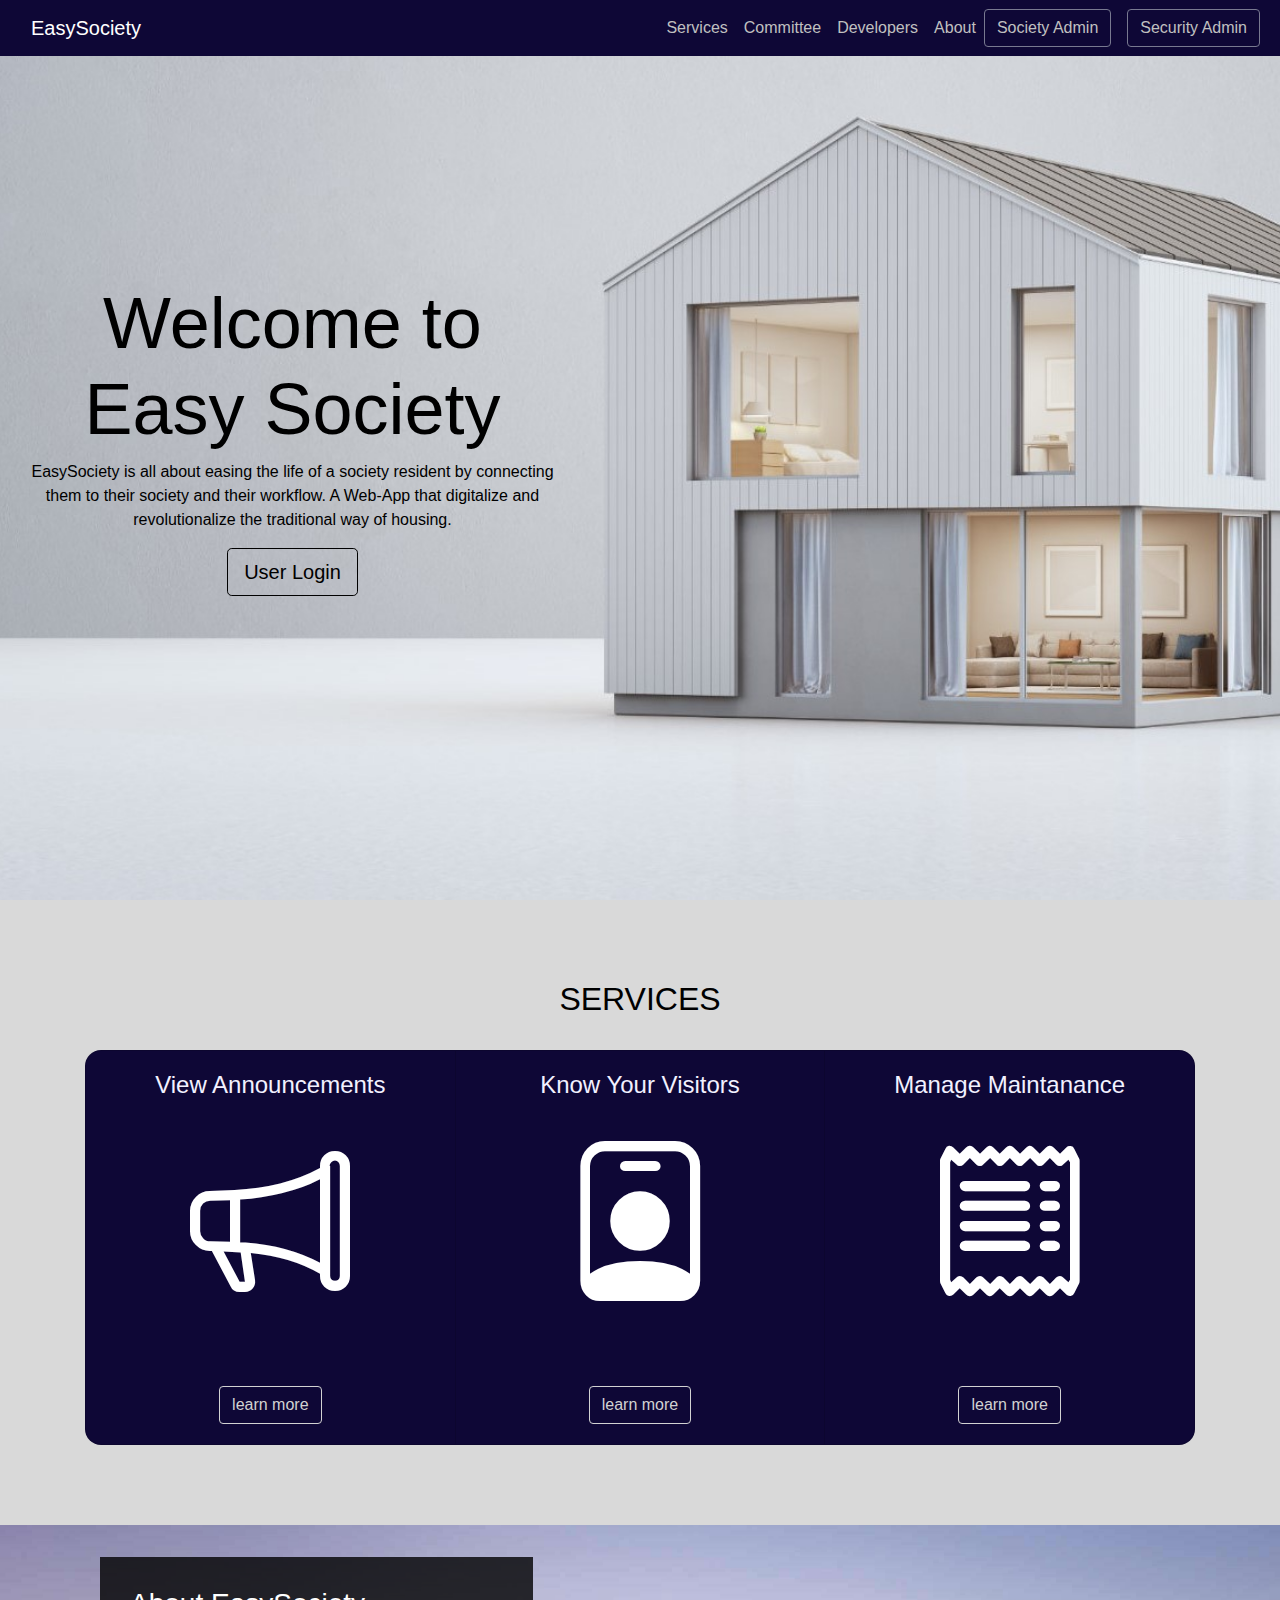
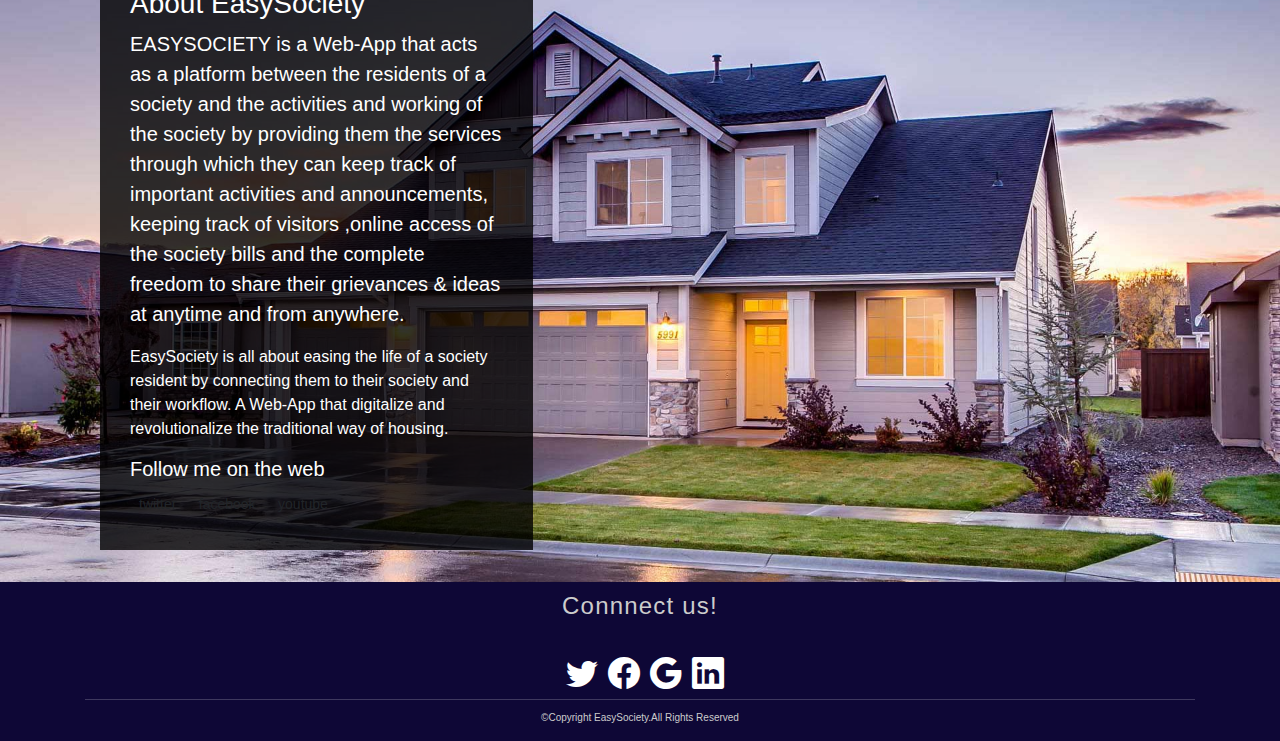
<file: index.html>
<!DOCTYPE html>
<html lang="en">
  <head>
    <!-- Required meta tags always come first -->
    <meta charset="utf-8">
    <meta name="viewport" content="width=device-width, initial-scale=1, shrink-to-fit=no">
    <meta http-equiv="x-ua-compatible" content="ie=edge">
     <style>
       #cover{
        background: #222 url("images/background1.jpg") center center no-repeat;
        max-width: 100%;
        max-height: 100%;
       }
       #about{
        background: url("images/bgimage1.jpg") center center no-repeat;
       }
     </style>
    <!-- Bootstrap CSS -->
    <link rel="stylesheet" href="bower_components/bootstrap/dist/css/bootstrap.min.css">
    <link rel="stylesheet" href="https://cdn.jsdelivr.net/npm/bootstrap-icons@1.4.0/font/bootstrap-icons.css">
    <script src="https://ajax.googleapis.com/ajax/libs/jquery/3.4.1/jquery.min.js"></script>
    <script src="https://code.jquery.com/jquery-3.3.1.slim.min.js" integrity="sha384-q8i/X+965DzO0rT7abK41JStQIAqVgRVzpbzo5smXKp4YfRvH+8abtTE1Pi6jizo" crossorigin="anonymous"></script>
    <script src="https://cdnjs.cloudflare.com/ajax/libs/popper.js/1.14.7/umd/popper.min.js" integrity="sha384-UO2eT0CpHqdSJQ6hJty5KVphtPhzWj9WO1clHTMGa3JDZwrnQq4sF86dIHNDz0W1" crossorigin="anonymous"></script>
    <script src="https://stackpath.bootstrapcdn.com/bootstrap/4.3.1/js/bootstrap.min.js" integrity="sha384-JjSmVgyd0p3pXB1rRibZUAYoIIy6OrQ6VrjIEaFf/nJGzIxFDsf4x0xIM+B07jRM" crossorigin="anonymous"></script>
    <link rel="stylesheet" href="https://stackpath.bootstrapcdn.com/bootstrap/4.3.1/css/bootstrap.min.css" integrity="sha384-ggOyR0iXCbMQv3Xipma34MD+dH/1fQ784/j6cY/iJTQUOhcWr7x9JvoRxT2MZw1T" crossorigin="anonymous">
    <!-- Custom CSS -->

    <link rel="stylesheet" href="css/styles.css">

  </head>
  <body  style="background-color: black">
    <nav class="navbar navbar-dark fixed-top bg-inverse navbar-full navbar-expand-lg ml-auto row" id="nav-main" style="background-color: #0E0736;">
     <a href="#" class="navbar-brand col-lg-4 col-6">EasySociety</a>
     <button class="navbar-toggler col-lg-8 col" type="button" data-toggle="collapse" data-target="#navbarTogglerDemo01" aria-controls="navbarTogglerDemo01" aria-expanded="false" aria-label="Toggle navigation">
       <span class="navbar-toggler-icon"></span>
     </button>
     <div class="navbar-collapse collapse float-right col-lg-8 col-6" id="navbarTogglerDemo01">
       <ul class="nav navbar-nav ml-auto" style="padding:0px 20px">
           <li class="nav-item">
               <a class="nav-link" href="#what-we-do" style="color: #C0C0C0;" onMouseOver="this.style.color='#F2F1FF'"
               onMouseOut="this.style.color='#C0C0C0'">Services</a>
           </li>
           <li class="nav-item ml-0">
               <a class="nav-link" href= "contact.php" style="color: #C0C0C0;" onMouseOver="this.style.color='#F2F1FF'"
               onMouseOut="this.style.color='#C0C0C0'">Committee</a>
           </li>
           <li class="nav-item ml-0">
             <a class="nav-link" href="#team-member" style="color: #C0C0C0;" onMouseOver="this.style.color='#F2F1FF'"
             onMouseOut="this.style.color='#C0C0C0'">Developers</a>
           </li>
           <li class="nav-item ml-0">
               <a class="nav-link" href="#about" style="color: #C0C0C0;" onMouseOver="this.style.color='#F2F1FF'"
               onMouseOut="this.style.color='#C0C0C0'">About</a>
           </li>
           <div class="d-flex">
             <li class="nav-item justify-content-centered">
               <a href="adminlogin.php"><button type="button" class="btn btn-success-outline" style="color: #C0C0C0; border-color: #787990;" id="btn_1">Society Admin</button></a>
             </li>
             <li class="nav-item ml-xs-0">
               <a href="securitylogin.php"><button class="btn btn-success-outline" type="submit" style="color: #C0C0C0; border-color: #787990;" id="btn_2">Security Admin</button></a>
             </li>
           </div>
       </ul>
      </div>
    </nav>




   <section id="cover" style="background-color: #0E0736;">
       <div id="cover-caption" style="color:black;">
           <div class="container float-left">
               <div class="col-sm-6 float-left">
                   <h1><div class="h1" style="font-size:4.5rem;">Welcome to Easy Society</div></h1>
                   <p>EasySociety is all about easing the life of a society resident by connecting them to their society and their workflow.
                      A Web-App that digitalize and revolutionalize the traditional way of housing.</p>
                     <form action="residentlogin.php" class="form-inline d-flex justify-content-center">
                      <button type="submit" class="btn btn-success btn-lg "  id="btn_6" style="color: black; border-color: black; background-color: transparent;">User Login</button>
                     </form>
                     <br>
                           <!-- <a href="#what-we-do" class="btn btn-secondary-outline btn-sn" role="button">&darr;</a> -->
               </div>
           </div>
       </div>
   </section>

    <section id="what-we-do" style="background-color: #D9D9D9;">
         <div class="section-content">
             <div class="container">
                 <h2  style="color:black;">SERVICES</h2>
                 <br>
             <div class="row">
                     <div class="col-sm-12">
                         <div class="card-group">
                             <div class="card" style="background-color: #0E0736;border-radius:1rem 0rem 0rem 1rem;">
                                 <div class="card-block">
                                     <h4 class="card-title">View Announcements</h4>
                                     <h6 class="card-subtitle"></h6>
                                     <i class="bi bi-megaphone" style="font-size: 10rem; color: white;"></i>
                                 </div>
                                 <div class="card-block">
                                     <a href="residentlogin.php"><button type="button" class="btn btn-success-outline" id="btn_3" style="color: #D2D2D2; border-color: #D2D2D2;">learn more</button></a>
                                 </div>
                             </div>

                             <div class="card" style="background-color: #0E0736;">
                              <div class="card-block">
                                  <h4 class="card-title">Know Your Visitors</h4>
                                  <h6 class="card-subtitle"></h6>
                              <i class="bi bi-person-badge" style="font-size: 10rem; color: white;"></i>
                            </div>
                              <div class="card-block">
                                <a href="residentlogin.php"><button type="button" class="btn btn-success-outline" id="btn_4" style="color: #D2D2D2; border-color: #D2D2D2;">learn more</button></a>
                              </div>
                             </div>

                             <div class="card" style="background-color: #0E0736;border-radius:0rem 1rem 1rem 0rem;">
                                 <div class="card-block">
                                     <h4 class="card-title">Manage Maintanance</h4>
                                     <h6 class="card-subtitle"></h6>
                                     <i class="bi bi-receipt" style="font-size: 10rem; color: white;"></i>
                                 </div>
                                 <div class="card-block">

                                    <a href="residentlogin.php"><button type="button" class="btn btn-success-outline" id="btn_5" style="color: #D2D2D2; border-color: #D2D2D2;">learn more</button></a>
                                 </div>
                             </div>
                         </div>
                     </div>
                 </div>
             </div>
         </div>
    </section>

    <section id="about">
        <div class="section-content1">
            <div class="container">
                <div class="col-md-5">
                    <div class="about-text">
                        <h3>About EasySociety</h3>
                        <p class="lead">EASYSOCIETY is a Web-App that acts as a platform between the residents of a society and the activities
                          and working of the society by providing them the services through which they can keep track of important activities and announcements,
                          keeping track of visitors ,online access of the society bills and the complete freedom to share their
                          grievances & ideas at anytime and from anywhere.</p>
                        <p>EasySociety is all about easing the life of a society resident by connecting them to their society and their workflow.
                          A Web-App that digitalize and revolutionalize the traditional way of housing.</p>

                        <h5>Follow me on the web</h5>
                        <a href="#link" class="btn btn-sm btn-secondary-outline">twitter</a>
                        <a href="#link" class="btn btn-sm btn-secondary-outline">facebook</a>
                        <a href="#link" class="btn btn-sm btn-secondary-outline">youtube</a>
                    </div>
                </div>
            </div>
        </div>
    </section>

    <footer id="footer" class="footer" style="padding-bottom: 0px; padding-top: 10px;">
    <div class="container text-center">
      <h3 class="h3 d-flex justify-content-center">Connnect us!</h3>
      <!-- End newsletter-form -->
      <ul class="social-links d-flex justify-content-center" style="padding-top: 20px;margin-bottom:10px;">
        <li><a href="#link"><i class="bi bi-twitter"></i></a></li>
        <li><a href="#link"><i class="bi bi-facebook"></i></a></li>
        <li><a href="#link"><i class="bi bi-google"></i></a></li>
        <li><a href="#link"><i class="bi bi-linkedin"></i></a></li>
      </ul>
      <p class="p" style="font-size:10px">&#169;Copyright EasySociety.All Rights Reserved</p>
    </div>
  </footer>

    <!-- jQuery first, then Bootstrap JS. -->
    <script src="https://ajax.googleapis.com/ajax/libs/jquery/2.1.4/jquery.min.js"></script>
    <script src="bower_components/bootstrap/dist/js/bootstrap.min.js"></script>
  </body>
  <script type="text/javascript">
    document.getElementById("btn_1").addEventListener("mouseover", function(){
      this.style.color = "#F2F1FF";
      this.style.border = "#F2F1FF 1px solid"
      this.style.backgroundColor = "transparent";
    });
    document.getElementById("btn_1").addEventListener("mouseout", function(){
      this.style.color = "#C0C0C0";
      this.style.border = "#C0C0C0 1px solid";
    });
    document.getElementById("btn_2").addEventListener("mouseover", function(){
      this.style.color = "#F2F1FF";
      this.style.border = "#F2F1FF 1px solid"
      this.style.backgroundColor = "transparent";
    });
    document.getElementById("btn_2").addEventListener("mouseout", function(){
      this.style.color = "#C0C0C0";
      this.style.border = "#C0C0C0 1px solid";
    });
    document.getElementById("btn_3").addEventListener("mouseover", function(){
      this.style.color = "#F2F1FF";
      this.style.border = "#F2F1FF 1px solid"
      this.style.backgroundColor = "transparent";
    });
    document.getElementById("btn_3").addEventListener("mouseout", function(){
      this.style.color = "#D2D2D2";
      this.style.border = "#D2D2D2 1px solid";
    });
    document.getElementById("btn_4").addEventListener("mouseover", function(){
      this.style.color = "#F2F1FF";
      this.style.border = "#F2F1FF 1px solid"
      this.style.backgroundColor = "transparent";
    });
    document.getElementById("btn_4").addEventListener("mouseout", function(){
      this.style.color = "#D2D2D2";
      this.style.border = "#D2D2D2 1px solid";
    });
    document.getElementById("btn_5").addEventListener("mouseover", function(){
      this.style.color = "#F2F1FF";
      this.style.border = "#F2F1FF 1px solid"
      this.style.backgroundColor = "transparent";
    });
    document.getElementById("btn_5").addEventListener("mouseout", function(){
      this.style.color = "#D2D2D2";
      this.style.border = "#D2D2D2 1px solid";
    });
    document.getElementById("btn_6").addEventListener("mouseover", function(){
      this.style.color = "#616161";
      this.style.border = "#616161 1px solid"
      this.style.backgroundColor = "transparent";
    });
    document.getElementById("btn_6").addEventListener("mouseout", function(){
      this.style.color = "black";
      this.style.border = "black 1px solid";
    });
  </script>
  <script src="https://code.jquery.com/jquery-3.5.1.slim.min.js" integrity="sha384-DfXdz2htPH0lsSSs5nCTpuj/zy4C+OGpamoFVy38MVBnE+IbbVYUew+OrCXaRkfj" crossorigin="anonymous"></script>
  <script src="https://cdn.jsdelivr.net/npm/bootstrap@4.6.0/dist/js/bootstrap.bundle.min.js" integrity="sha384-Piv4xVNRyMGpqkS2by6br4gNJ7DXjqk09RmUpJ8jgGtD7zP9yug3goQfGII0yAns" crossorigin="anonymous"></script>
</html>
</file>
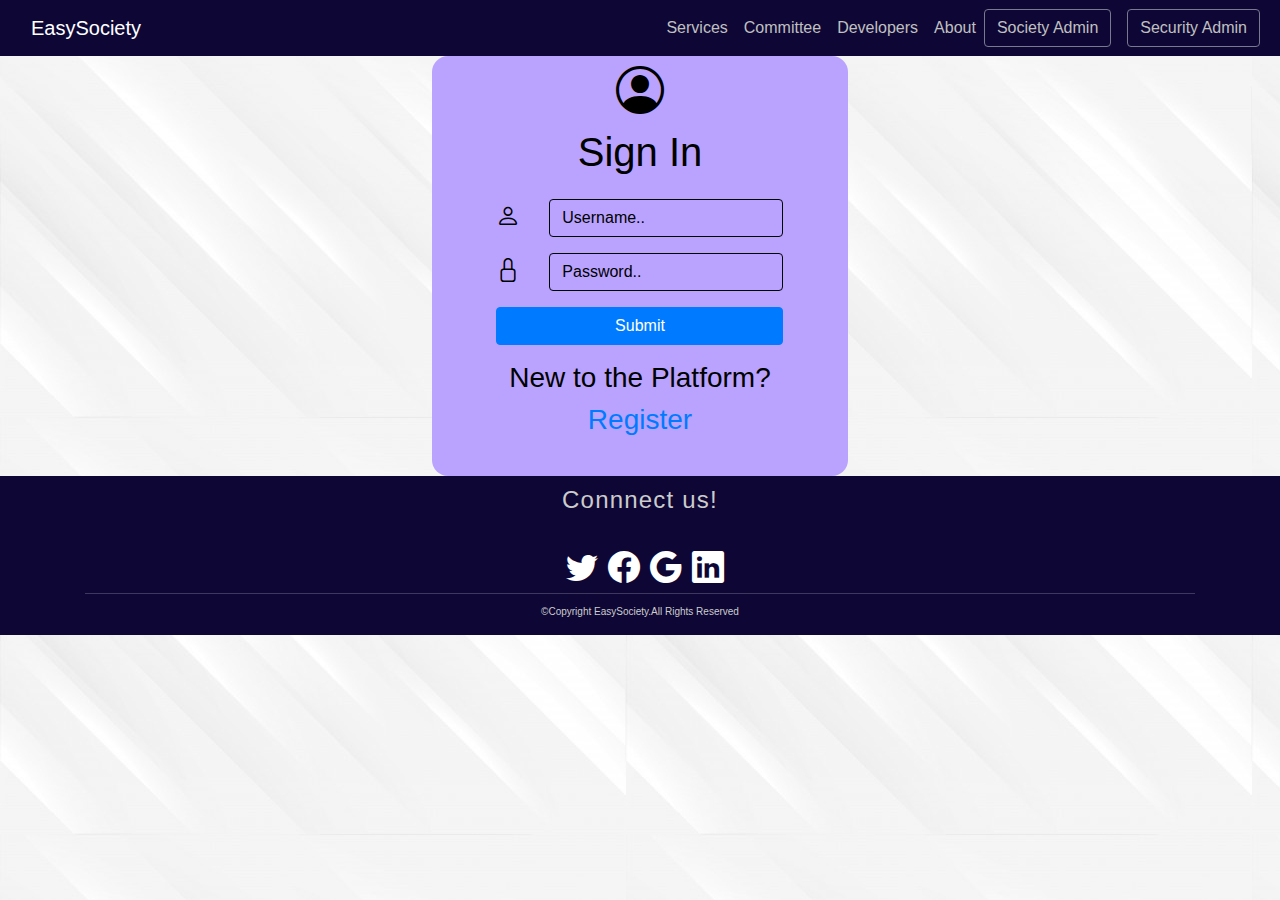
<file: login.html>
<!DOCTYPE html>
<html lang="en">
  <head>
    <!-- Required meta tags always come first -->
    <meta charset="utf-8">
    <meta name="viewport" content="width=device-width, initial-scale=1, shrink-to-fit=no">
    <meta http-equiv="x-ua-compatible" content="ie=edge">
     <style>
       #cover{
        background: #222 url("images/apt3.jpg") center center no-repeat;
       }
       #about{
        background: url("images/bgimage1.jpg") center center no-repeat;
       }
     </style>
    <!-- Bootstrap CSS -->
    <link rel="stylesheet" href="bower_components/bootstrap/dist/css/bootstrap.min.css">
    <link rel="stylesheet" href="https://cdn.jsdelivr.net/npm/bootstrap-icons@1.4.0/font/bootstrap-icons.css">
    <script src="https://ajax.googleapis.com/ajax/libs/jquery/3.4.1/jquery.min.js"></script>
    <script src="https://code.jquery.com/jquery-3.3.1.slim.min.js" integrity="sha384-q8i/X+965DzO0rT7abK41JStQIAqVgRVzpbzo5smXKp4YfRvH+8abtTE1Pi6jizo" crossorigin="anonymous"></script>
    <script src="https://cdnjs.cloudflare.com/ajax/libs/popper.js/1.14.7/umd/popper.min.js" integrity="sha384-UO2eT0CpHqdSJQ6hJty5KVphtPhzWj9WO1clHTMGa3JDZwrnQq4sF86dIHNDz0W1" crossorigin="anonymous"></script>
    <script src="https://stackpath.bootstrapcdn.com/bootstrap/4.3.1/js/bootstrap.min.js" integrity="sha384-JjSmVgyd0p3pXB1rRibZUAYoIIy6OrQ6VrjIEaFf/nJGzIxFDsf4x0xIM+B07jRM" crossorigin="anonymous"></script>
    <link rel="stylesheet" href="https://stackpath.bootstrapcdn.com/bootstrap/4.3.1/css/bootstrap.min.css" integrity="sha384-ggOyR0iXCbMQv3Xipma34MD+dH/1fQ784/j6cY/iJTQUOhcWr7x9JvoRxT2MZw1T" crossorigin="anonymous">
    <!-- Custom CSS -->
    <link rel="stylesheet" href="css/loginstyle.css">
    <link rel="stylesheet" href="css/styles.css">

  </head>
  <body background="images/login.jpg">
    <div class="container-fluid row" style="padding-right:0;padding-left:0;margin-right:0;margin-left:0;">
        <nav class="navbar navbar-dark fixed-top bg-inverse navbar-full navbar-expand-lg ml-auto row" id="nav-main" style="background-color: #0E0736;">
         <a href="#" class="navbar-brand col-lg-4 col-6">EasySociety</a>
         <button class="navbar-toggler col-lg-8 col" type="button" data-toggle="collapse" data-target="#navbarTogglerDemo01" aria-controls="navbarTogglerDemo01" aria-expanded="false" aria-label="Toggle navigation">
           <span class="navbar-toggler-icon"></span>
         </button>
         <div class="navbar-collapse collapse float-right col-lg-8 col-6" id="navbarTogglerDemo01">
           <ul class="nav navbar-nav ml-auto" style="padding:0px 20px">
               <li class="nav-item">
                   <a class="nav-link" href="#what-we-do" style="color: #C0C0C0;" onMouseOver="this.style.color='#F2F1FF'"
                   onMouseOut="this.style.color='#C0C0C0'">Services</a>
               </li>
               <li class="nav-item ml-0">
                   <a class="nav-link" href= "contact.php" style="color: #C0C0C0;" onMouseOver="this.style.color='#F2F1FF'"
                   onMouseOut="this.style.color='#C0C0C0'">Committee</a>
               </li>
               <li class="nav-item ml-0">
                 <a class="nav-link" href="#team-member" style="color: #C0C0C0;" onMouseOver="this.style.color='#F2F1FF'"
                 onMouseOut="this.style.color='#C0C0C0'">Developers</a>
               </li>
               <li class="nav-item ml-0">
                   <a class="nav-link" href="#about" style="color: #C0C0C0;" onMouseOver="this.style.color='#F2F1FF'"
                   onMouseOut="this.style.color='#C0C0C0'">About</a>
               </li>
               <div class="d-flex">
                 <li class="nav-item justify-content-centered">
                   <a href="adminlogin.php"><button type="button" class="btn btn-success-outline" style="color: #C0C0C0; border-color: #787990;" id="btn_1">Society Admin</button></a>
                 </li>
                 <li class="nav-item ml-xs-0">
                   <a href="securitylogin.php"><button class="btn btn-success-outline" type="submit" style="color: #C0C0C0; border-color: #787990;" id="btn_2">Security Admin</button></a>
                 </li>
               </div>
           </ul>
          </div>
        </nav>
      <div class="container-fluid row mx-auto" style="margin-top:3.5rem;">
        <div class="col-12 col-sm-4 offset-sm-4" id="right">
          <div>
          <div class="d-flex justify-content-center">
            <i class="bi bi-person-circle" style="font-size:3rem;"></i>
          </div>
          <h1 class="h1 d-flex justify-content-center">Sign In </h1>
          <div class="form-group d-flex justify-content-center" style="background-color: transparent;">
            <form method="post" action="authenticateuser.php" style="margin-top: 15px">
              <div class="row d-flex">
                <div class="col-2">
                  <i class="bi bi-person" style="font-size:1.5rem;"></i>
                </div>
                <div class="col-10">
                  <input class="form-control col-12" type="text" name="username" placeholder="Username.."required style="color:#F2F1FF;margin-bottom:1rem;background-color: transparent;border: black 1px solid;">
                </div>
              </div>
              <div class="row d-flex">
                <div class="col-2">
                  <i class="bi bi-lock" style="font-size:1.5rem;"></i>
                </div>
                <div class="col-10">
                  <input class="form-control col-12" type="password"name="password" placeholder="Password.."required style="color:#F2F1FF;margin-bottom:1rem;background-color: transparent;border: black 1px solid;">
                </div>
              </div>
            <input type="submit" value="Submit" class="btn btn-primary col-12 justify-content center" required>
            </form>
          </div>
          <div class="h3 row">
            <div class="col-12 d-flex justify-content-center">
              <h3 class="d-flex justify-content-center">New to the Platform?</h3>
            </div>
            <h3 class="col-12 d-flex justify-content-center"><a href="register.php">Register</a></h3>
          </div>
          </div>
        </div>
      </div>
    </div>


    <footer id="footer" class="footer" style="padding-bottom: 0px; padding-top: 10px;">
    <div class="container text-center">
      <h3 class="h3 d-flex justify-content-center">Connnect us!</h3>
      <ul class="social-links d-flex justify-content-center" style="padding-top: 20px;margin-bottom:10px;">
        <li><a href="#link"><i class="bi bi-twitter"></i></a></li>
        <li><a href="#link"><i class="bi bi-facebook"></i></a></li>
        <li><a href="#link"><i class="bi bi-google"></i></a></li>
        <li><a href="#link"><i class="bi bi-linkedin"></i></a></li>
      </ul>
      <p class="p" style="font-size:10px">&#169;Copyright EasySociety.All Rights Reserved</p>
    </div>
  </footer>

    <!-- jQuery first, then Bootstrap JS. -->
    <script src="https://ajax.googleapis.com/ajax/libs/jquery/2.1.4/jquery.min.js"></script>
    <script src="bower_components/bootstrap/dist/js/bootstrap.min.js"></script>
  </body>
  <script type="text/javascript">
    document.getElementById("btn_1").addEventListener("mouseover", function(){
      this.style.color = "#F2F1FF";
      this.style.border = "#F2F1FF 1px solid"
      this.style.backgroundColor = "transparent";
    });
    document.getElementById("btn_1").addEventListener("mouseout", function(){
      this.style.color = "#C0C0C0";
      this.style.border = "#C0C0C0 1px solid";
    });
    document.getElementById("btn_2").addEventListener("mouseover", function(){
      this.style.color = "#F2F1FF";
      this.style.border = "#F2F1FF 1px solid"
      this.style.backgroundColor = "transparent";
    });
    document.getElementById("btn_2").addEventListener("mouseout", function(){
      this.style.color = "#C0C0C0";
      this.style.border = "#C0C0C0 1px solid";
    });
    document.getElementById("btn_3").addEventListener("mouseover", function(){
      this.style.color = "#F2F1FF";
      this.style.border = "#F2F1FF 1px solid"
      this.style.backgroundColor = "black";
    });
    document.getElementById("btn_3").addEventListener("mouseout", function(){
      this.style.color = "#C0C0C0";
      this.style.border = "#C0C0C0 1px solid";
    });
    document.getElementById("btn_4").addEventListener("mouseover", function(){
      this.style.color = "#F2F1FF";
      this.style.border = "#F2F1FF 1px solid"
      this.style.backgroundColor = "transparent";
    });
    document.getElementById("btn_4").addEventListener("mouseout", function(){
      this.style.color = "#C0C0C0";
      this.style.border = "#C0C0C0 1px solid";
    });
    document.getElementById("btn_5").addEventListener("mouseover", function(){
      this.style.color = "#F2F1FF";
      this.style.border = "#F2F1FF 1px solid"
      this.style.backgroundColor = "transparent";
    });
    document.getElementById("btn_5").addEventListener("mouseout", function(){
      this.style.color = "#C0C0C0";
      this.style.border = "#C0C0C0 1px solid";
    });
  </script>
  <script src="https://code.jquery.com/jquery-3.5.1.slim.min.js" integrity="sha384-DfXdz2htPH0lsSSs5nCTpuj/zy4C+OGpamoFVy38MVBnE+IbbVYUew+OrCXaRkfj" crossorigin="anonymous"></script>
  <script src="https://cdn.jsdelivr.net/npm/bootstrap@4.6.0/dist/js/bootstrap.bundle.min.js" integrity="sha384-Piv4xVNRyMGpqkS2by6br4gNJ7DXjqk09RmUpJ8jgGtD7zP9yug3goQfGII0yAns" crossorigin="anonymous"></script>
</html>
</file>
<file: css/loginstyle.css>
body{
	color: white;
}

#right{
	right:0;
	background-color:#BAA3FF;
	color:black;
	border-radius: 1rem;
	padding-bottom:1.5rem;
}
::placeholder { /* Chrome, Firefox, Opera, Safari 10.1+ */
  color: white;
  opacity: 1; /* Firefox */
}

.form-control::-moz-placeholder {
  color: #000000;
}
.form-control:-ms-input-placeholder {
  color: #000000;
}
.form-control::-webkit-input-placeholder {
  color: #000000;
}
</file>
<file: css/styles.css>
/*
STYLES.CSS

Course:  Bootstrap 4 Quick Start
Author:  Brad Hussey
Website: bradhussey.ca
*/

html,
body {
    height: 100%;
    color: #F2F1FF;
}

img {
    max-width: 100%;
}



#cover {

    background-size: cover;
    background-position: center top;
    color: white;
    height: 100%;
    text-align: center;
    display: flex;
    align-items: center;

}

#cover-caption {
    width: 100%;
}

.section-content {
    padding: 5rem 0;
    /* background-color: #e6e6e6; */
    text-align: center;
}
.section-content1 {
    padding: 2rem 0;
}

#about {

    background-size: cover;
}

.about-text {
    background: rgba(0,0,0,0.8);
    color: white;
    padding: 1.875rem;
}


.pm-staff-profile-image{
  width: 250px;
  height: 280px;
  background-color: #C6C6C6;
  border-radius: 50%;
  display: inline-block;


}
.pm-staff-profile-details {
    padding: 20px 20px;
    text-align: center;
}
.pm-staff-profile-name {
    font-size: 24px;
    text-transform: capitalize;
    color: #2b5d83;
}
.pm-staff-profile-title {
    text-transform: capitalize;
    color: #4b4b4b;
    font-weight: 500;
    padding: 12px 0px;
}
.pm-staff-profile-bio {
  text-transform: capitalize;
  color: #4b4b4b;
  font-weight: 100;
}
.section-padding{
	padding: 60px 0px;
}

.footer {
    padding: 20px;
    background: #0E0736;
    color: #ccc;
}
.footer a {
    color: #fff;
}

.footer h3{
	font-weight: 300;
	letter-spacing: 0.05em;

	font-size: 24px;
    text-align: center;
}

.footer .social-links li a {
    color: #fff;
    font-size: 32px;
    line-height: 50px;
    border-radius: 50%;
    text-align: center;
    -webkit-transition: all .3s ease-out;
    transition: all .3s ease-out;
}
.footer .social-links li {
    display: inline-block;
    margin-left:10px;
    -webkit-transition: all .3s ease-out;
    transition: all .3s ease-out;

}
.footer .mc-trial {
    margin: 20px 0;
}
.footer .social-links {
    list-style: none;
    padding: 0;
    margin: 0 0 40px;
    padding: 40px 0 0;
    border-bottom: 1px solid rgba(255,255,255,0.2);
}

.footer .social-links1{
    padding: 10px 0 0;
     border-bottom: 1px solid rgba(255,255,255,0.2);
}
</file>
